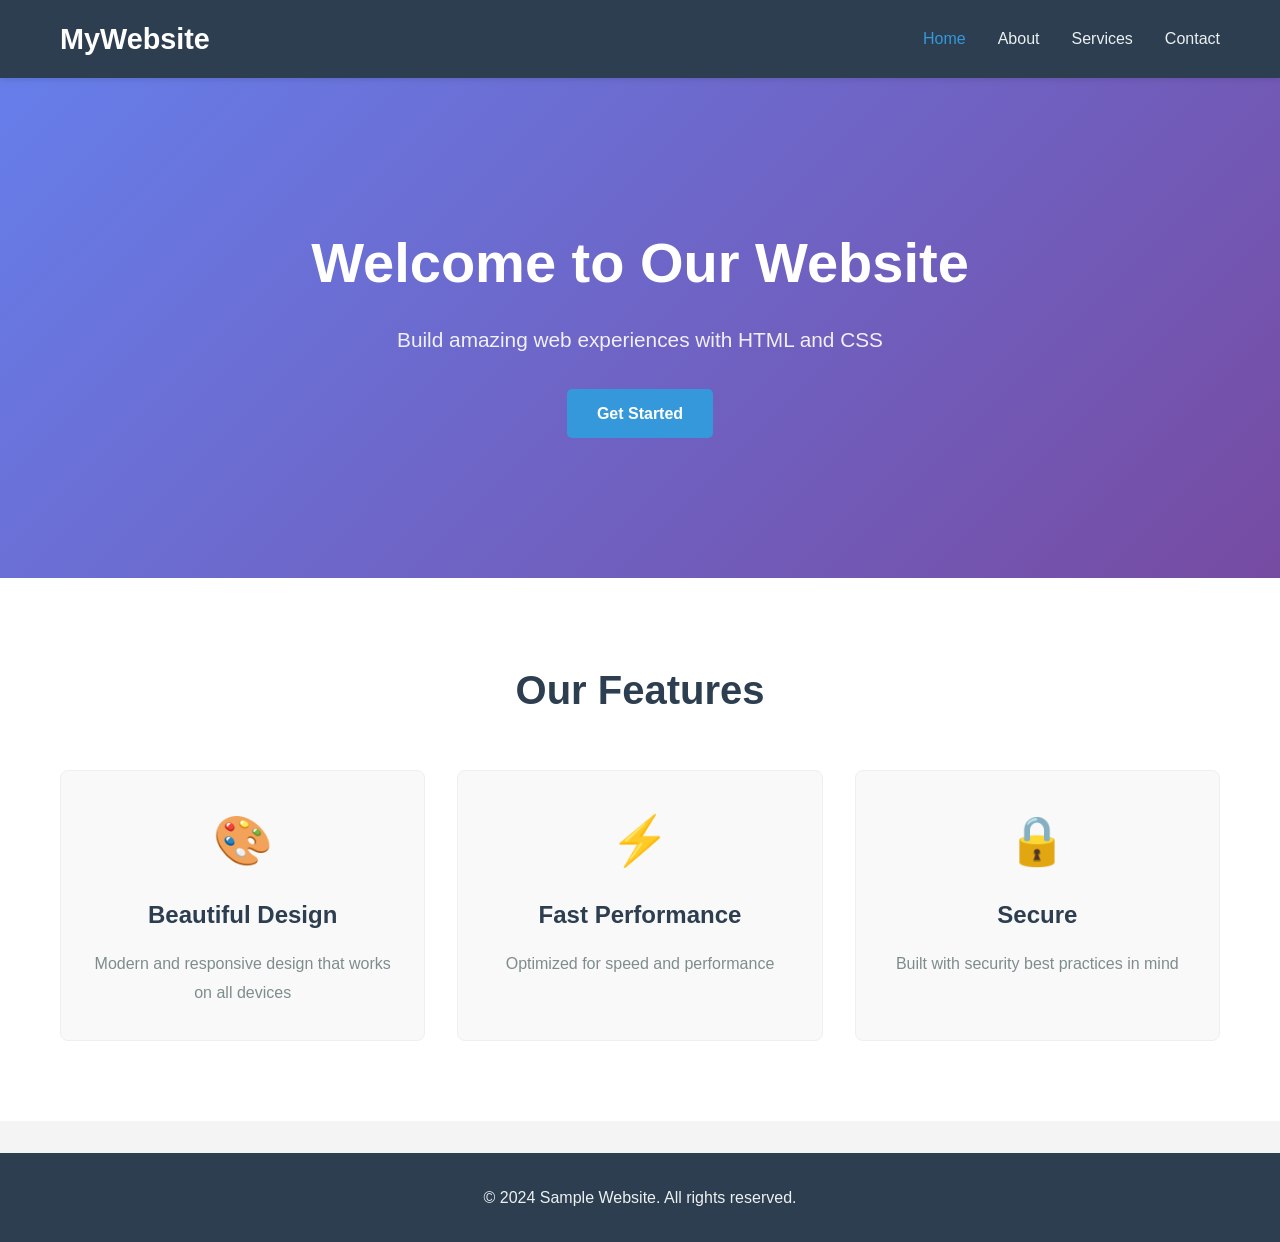
<file: index.html>
<!DOCTYPE html>
<html lang="en">
<head>
    <meta charset="UTF-8">
    <meta name="viewport" content="width=device-width, initial-scale=1.0">
    <title>Sample Website - Welcome</title>
    <link rel="stylesheet" href="style.css">
</head>
<body>
    <!-- Navigation Bar -->
    <nav class="navbar">
        <div class="container">
            <div class="logo">MyWebsite</div>
            <ul class="nav-links">
                <li><a href="index.html" class="active">Home</a></li>
                <li><a href="about.html">About</a></li>
                <li><a href="services.html">Services</a></li>
                <li><a href="contact.html">Contact</a></li>
            </ul>
        </div>
    </nav>

    <!-- Hero Section -->
    <section class="hero">
        <div class="hero-content">
            <h1>Welcome to Our Website</h1>
            <p>Build amazing web experiences with HTML and CSS</p>
            <a href="services.html" class="btn btn-primary">Get Started</a>
        </div>
    </section>

    <!-- Features Section -->
    <section class="features">
        <div class="container">
            <h2>Our Features</h2>
            <div class="features-grid">
                <div class="feature-card">
                    <div class="feature-icon">🎨</div>
                    <h3>Beautiful Design</h3>
                    <p>Modern and responsive design that works on all devices</p>
                </div>
                <div class="feature-card">
                    <div class="feature-icon">⚡</div>
                    <h3>Fast Performance</h3>
                    <p>Optimized for speed and performance</p>
                </div>
                <div class="feature-card">
                    <div class="feature-icon">🔒</div>
                    <h3>Secure</h3>
                    <p>Built with security best practices in mind</p>
                </div>
            </div>
        </div>
    </section>

    <!-- Footer -->
    <footer class="footer">
        <div class="container">
            <p>&copy; 2024 Sample Website. All rights reserved.</p>
        </div>
    </footer>
</body>
</html>
</file>
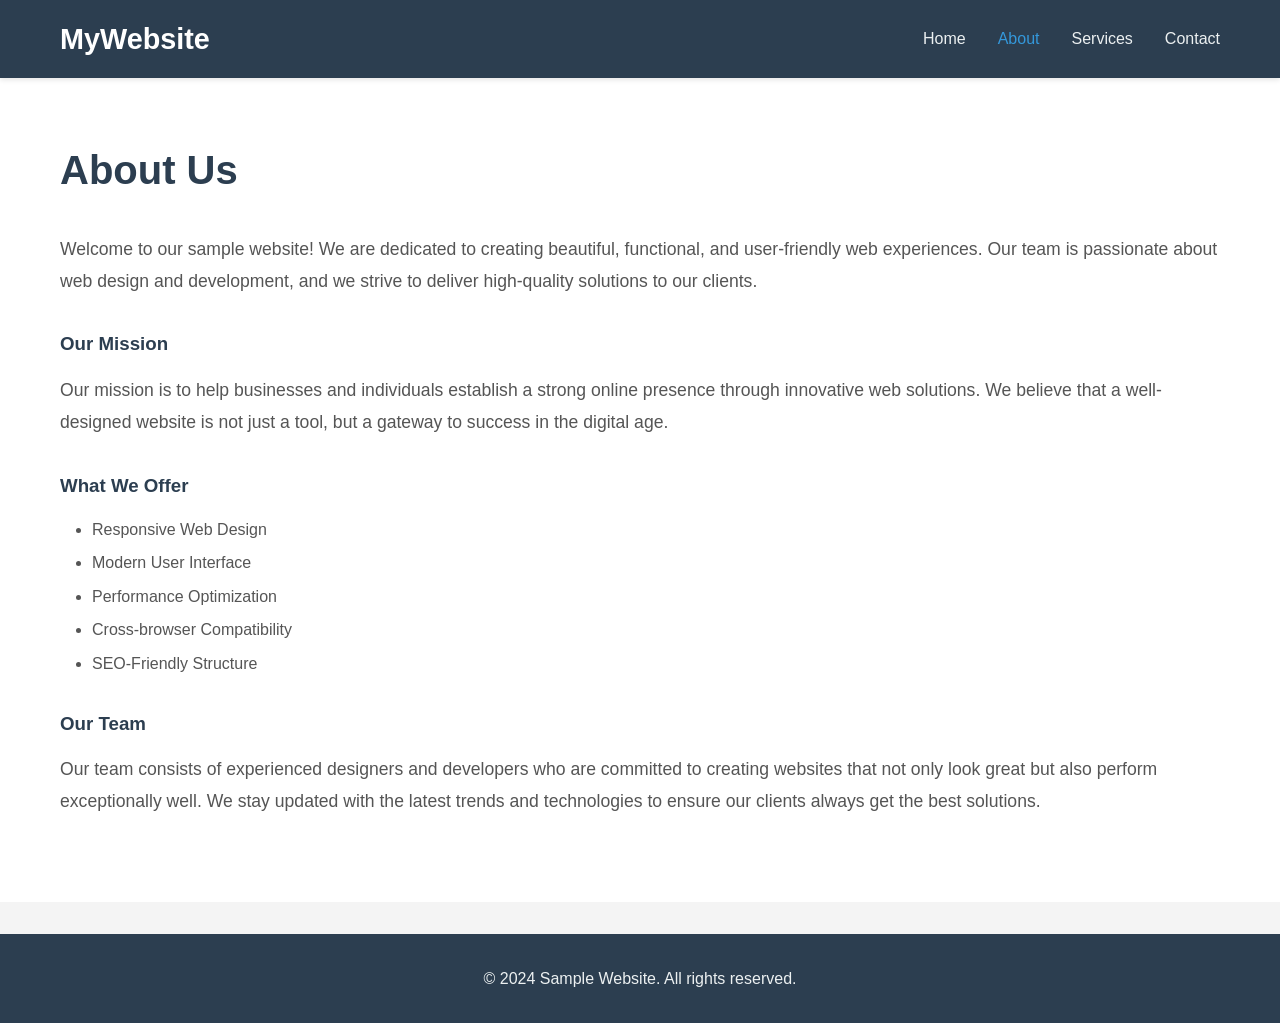
<file: about.html>
<!DOCTYPE html>
<html lang="en">
<head>
    <meta charset="UTF-8">
    <meta name="viewport" content="width=device-width, initial-scale=1.0">
    <title>About Us - Sample Website</title>
    <link rel="stylesheet" href="style.css">
</head>
<body>
    <!-- Navigation Bar -->
    <nav class="navbar">
        <div class="container">
            <div class="logo">MyWebsite</div>
            <ul class="nav-links">
                <li><a href="index.html">Home</a></li>
                <li><a href="about.html" class="active">About</a></li>
                <li><a href="services.html">Services</a></li>
                <li><a href="contact.html">Contact</a></li>
            </ul>
        </div>
    </nav>

    <!-- About Section -->
    <section class="content">
        <div class="container">
            <h2>About Us</h2>
            <p>
                Welcome to our sample website! We are dedicated to creating beautiful, functional, and user-friendly web experiences. 
                Our team is passionate about web design and development, and we strive to deliver high-quality solutions to our clients.
            </p>
            
            <h3 style="color: #2c3e50; margin-top: 2rem; margin-bottom: 1rem;">Our Mission</h3>
            <p>
                Our mission is to help businesses and individuals establish a strong online presence through innovative web solutions. 
                We believe that a well-designed website is not just a tool, but a gateway to success in the digital age.
            </p>

            <h3 style="color: #2c3e50; margin-top: 2rem; margin-bottom: 1rem;">What We Offer</h3>
            <ul style="margin-left: 2rem; color: #555;">
                <li style="margin-bottom: 0.5rem;">Responsive Web Design</li>
                <li style="margin-bottom: 0.5rem;">Modern User Interface</li>
                <li style="margin-bottom: 0.5rem;">Performance Optimization</li>
                <li style="margin-bottom: 0.5rem;">Cross-browser Compatibility</li>
                <li style="margin-bottom: 0.5rem;">SEO-Friendly Structure</li>
            </ul>

            <h3 style="color: #2c3e50; margin-top: 2rem; margin-bottom: 1rem;">Our Team</h3>
            <p>
                Our team consists of experienced designers and developers who are committed to creating websites that not only look great 
                but also perform exceptionally well. We stay updated with the latest trends and technologies to ensure our clients always 
                get the best solutions.
            </p>
        </div>
    </section>

    <!-- Footer -->
    <footer class="footer">
        <div class="container">
            <p>&copy; 2024 Sample Website. All rights reserved.</p>
        </div>
    </footer>
</body>
</html>
</file>
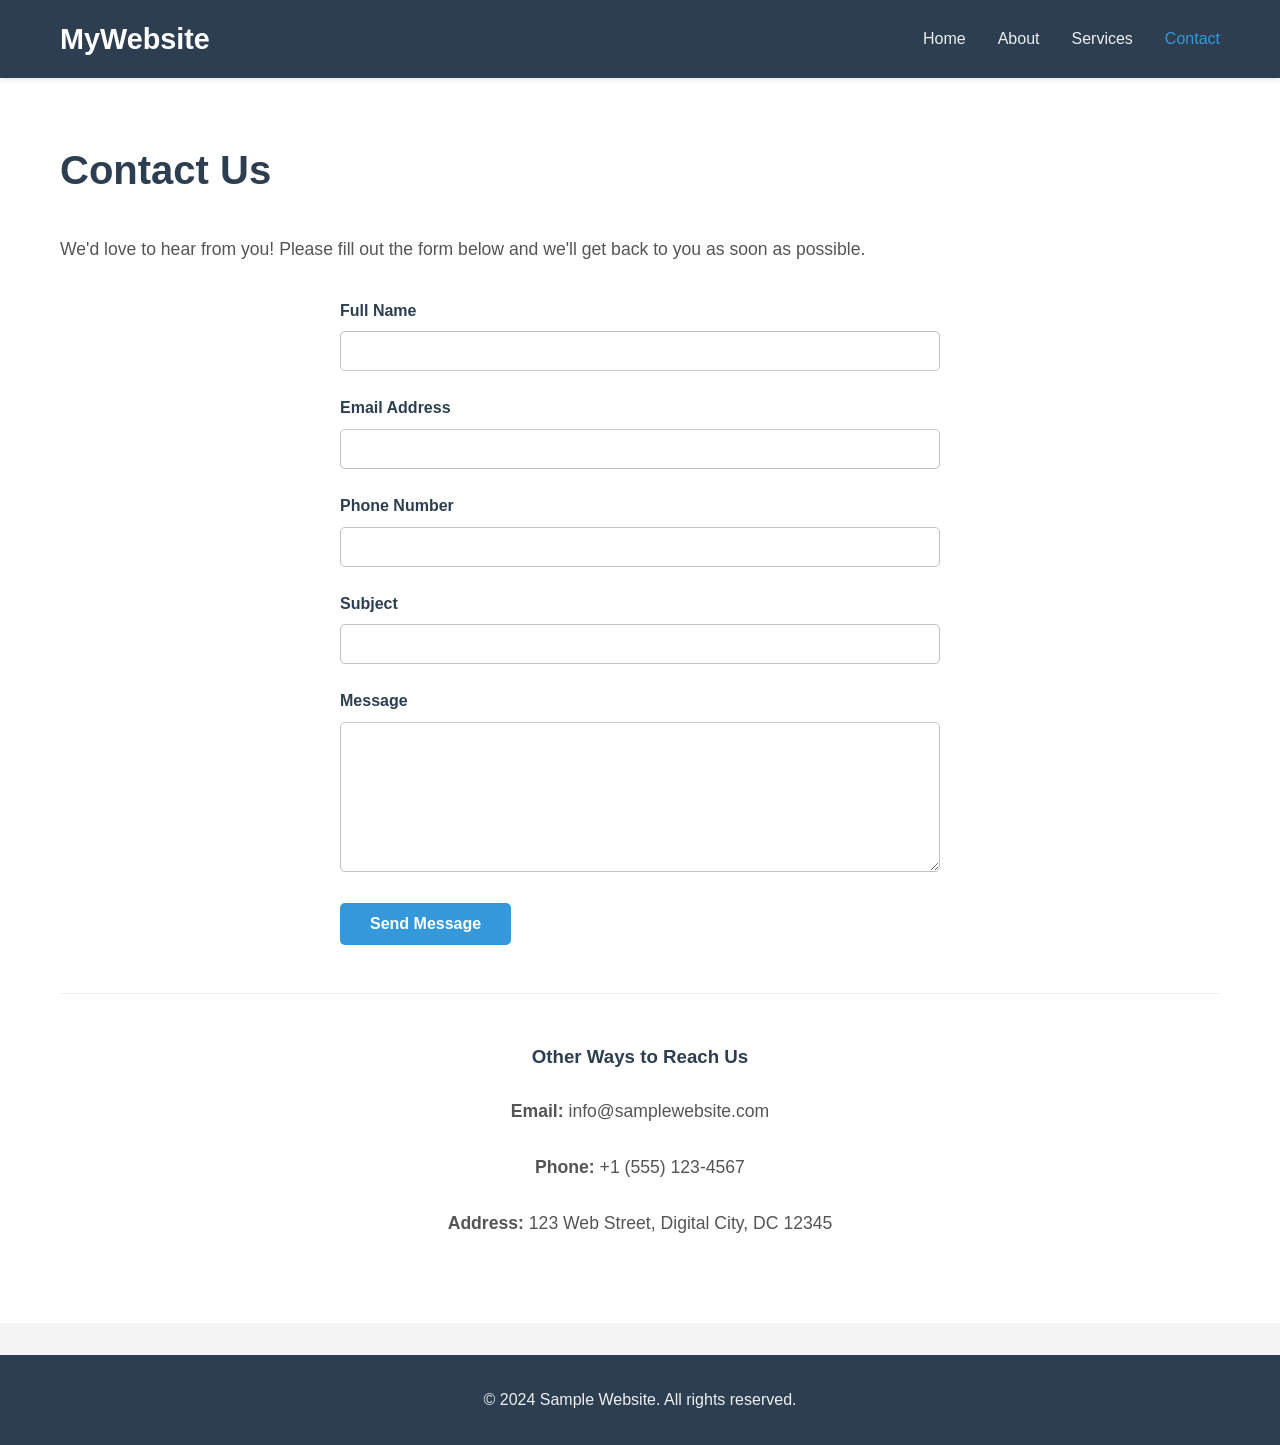
<file: contact.html>
<!DOCTYPE html>
<html lang="en">
<head>
    <meta charset="UTF-8">
    <meta name="viewport" content="width=device-width, initial-scale=1.0">
    <title>Contact Us - Sample Website</title>
    <link rel="stylesheet" href="style.css">
</head>
<body>
    <!-- Navigation Bar -->
    <nav class="navbar">
        <div class="container">
            <div class="logo">MyWebsite</div>
            <ul class="nav-links">
                <li><a href="index.html">Home</a></li>
                <li><a href="about.html">About</a></li>
                <li><a href="services.html">Services</a></li>
                <li><a href="contact.html" class="active">Contact</a></li>
            </ul>
        </div>
    </nav>

    <!-- Contact Section -->
    <section class="content">
        <div class="container">
            <h2>Contact Us</h2>
            <p>We'd love to hear from you! Please fill out the form below and we'll get back to you as soon as possible.</p>

            <div style="max-width: 600px; margin: 2rem auto;">
                <form>
                    <div class="form-group">
                        <label for="name">Full Name</label>
                        <input type="text" id="name" name="name" required>
                    </div>

                    <div class="form-group">
                        <label for="email">Email Address</label>
                        <input type="email" id="email" name="email" required>
                    </div>

                    <div class="form-group">
                        <label for="phone">Phone Number</label>
                        <input type="tel" id="phone" name="phone">
                    </div>

                    <div class="form-group">
                        <label for="subject">Subject</label>
                        <input type="text" id="subject" name="subject" required>
                    </div>

                    <div class="form-group">
                        <label for="message">Message</label>
                        <textarea id="message" name="message" required></textarea>
                    </div>

                    <button type="submit" class="btn btn-primary">Send Message</button>
                </form>
            </div>

            <hr style="margin: 3rem 0; border: none; border-top: 1px solid #ecf0f1;">

            <div style="text-align: center;">
                <h3 style="color: #2c3e50; margin-bottom: 1.5rem;">Other Ways to Reach Us</h3>
                <p><strong>Email:</strong> info@samplewebsite.com</p>
                <p><strong>Phone:</strong> +1 (555) 123-4567</p>
                <p><strong>Address:</strong> 123 Web Street, Digital City, DC 12345</p>
            </div>
        </div>
    </section>

    <!-- Footer -->
    <footer class="footer">
        <div class="container">
            <p>&copy; 2024 Sample Website. All rights reserved.</p>
        </div>
    </footer>
</body>
</html>
</file>
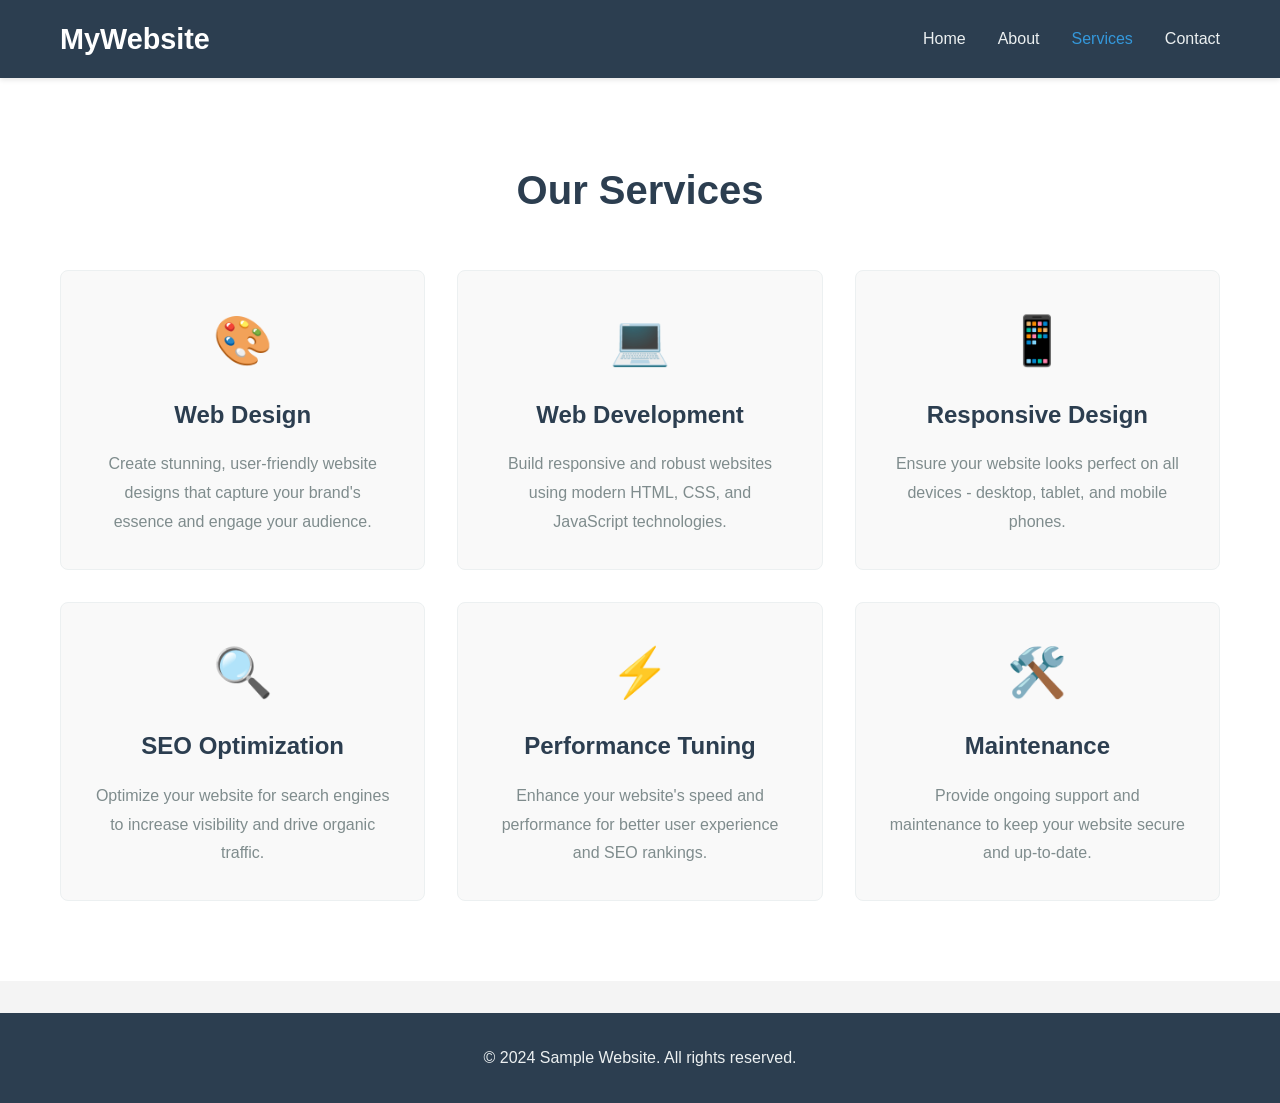
<file: services.html>
<!DOCTYPE html>
<html lang="en">
<head>
    <meta charset="UTF-8">
    <meta name="viewport" content="width=device-width, initial-scale=1.0">
    <title>Services - Sample Website</title>
    <link rel="stylesheet" href="style.css">
</head>
<body>
    <!-- Navigation Bar -->
    <nav class="navbar">
        <div class="container">
            <div class="logo">MyWebsite</div>
            <ul class="nav-links">
                <li><a href="index.html">Home</a></li>
                <li><a href="about.html">About</a></li>
                <li><a href="services.html" class="active">Services</a></li>
                <li><a href="contact.html">Contact</a></li>
            </ul>
        </div>
    </nav>

    <!-- Services Section -->
    <section class="features">
        <div class="container">
            <h2>Our Services</h2>
            <div class="features-grid">
                <div class="feature-card">
                    <div class="feature-icon">🎨</div>
                    <h3>Web Design</h3>
                    <p>Create stunning, user-friendly website designs that capture your brand's essence and engage your audience.</p>
                </div>
                <div class="feature-card">
                    <div class="feature-icon">💻</div>
                    <h3>Web Development</h3>
                    <p>Build responsive and robust websites using modern HTML, CSS, and JavaScript technologies.</p>
                </div>
                <div class="feature-card">
                    <div class="feature-icon">📱</div>
                    <h3>Responsive Design</h3>
                    <p>Ensure your website looks perfect on all devices - desktop, tablet, and mobile phones.</p>
                </div>
                <div class="feature-card">
                    <div class="feature-icon">🔍</div>
                    <h3>SEO Optimization</h3>
                    <p>Optimize your website for search engines to increase visibility and drive organic traffic.</p>
                </div>
                <div class="feature-card">
                    <div class="feature-icon">⚡</div>
                    <h3>Performance Tuning</h3>
                    <p>Enhance your website's speed and performance for better user experience and SEO rankings.</p>
                </div>
                <div class="feature-card">
                    <div class="feature-icon">🛠️</div>
                    <h3>Maintenance</h3>
                    <p>Provide ongoing support and maintenance to keep your website secure and up-to-date.</p>
                </div>
            </div>
        </div>
    </section>

    <!-- Footer -->
    <footer class="footer">
        <div class="container">
            <p>&copy; 2024 Sample Website. All rights reserved.</p>
        </div>
    </footer>
</body>
</html>
</file>
<file: style.css>
/* ============================================
   General Styles
   ============================================ */
* {
    margin: 0;
    padding: 0;
    box-sizing: border-box;
}

body {
    font-family: 'Segoe UI', Tahoma, Geneva, Verdana, sans-serif;
    line-height: 1.6;
    color: #333;
    background-color: #f4f4f4;
}

.container {
    max-width: 1200px;
    margin: 0 auto;
    padding: 0 20px;
}

/* ============================================
   Navigation Bar
   ============================================ */
.navbar {
    background-color: #2c3e50;
    padding: 1rem 0;
    position: sticky;
    top: 0;
    z-index: 100;
    box-shadow: 0 2px 5px rgba(0, 0, 0, 0.1);
}

.navbar .container {
    display: flex;
    justify-content: space-between;
    align-items: center;
}

.logo {
    font-size: 1.8rem;
    font-weight: bold;
    color: #fff;
}

.nav-links {
    display: flex;
    list-style: none;
    gap: 2rem;
}

.nav-links a {
    color: #ecf0f1;
    text-decoration: none;
    transition: color 0.3s ease;
    font-weight: 500;
}

.nav-links a:hover,
.nav-links a.active {
    color: #3498db;
}

/* ============================================
   Hero Section
   ============================================ */
.hero {
    background: linear-gradient(135deg, #667eea 0%, #764ba2 100%);
    color: white;
    padding: 120px 20px;
    text-align: center;
    min-height: 500px;
    display: flex;
    align-items: center;
    justify-content: center;
}

.hero-content h1 {
    font-size: 3.5rem;
    margin-bottom: 1rem;
    animation: slideInDown 0.8s ease;
}

.hero-content p {
    font-size: 1.3rem;
    margin-bottom: 2rem;
    opacity: 0.9;
    animation: slideInUp 0.8s ease;
}

/* ============================================
   Buttons
   ============================================ */
.btn {
    display: inline-block;
    padding: 12px 30px;
    border-radius: 5px;
    text-decoration: none;
    font-weight: 600;
    transition: all 0.3s ease;
    cursor: pointer;
    border: none;
    font-size: 1rem;
}

.btn-primary {
    background-color: #3498db;
    color: white;
}

.btn-primary:hover {
    background-color: #2980b9;
    transform: translateY(-2px);
    box-shadow: 0 5px 15px rgba(52, 152, 219, 0.4);
}

.btn-secondary {
    background-color: #2c3e50;
    color: white;
}

.btn-secondary:hover {
    background-color: #1a252f;
}

/* ============================================
   Features Section
   ============================================ */
.features {
    background-color: white;
    padding: 80px 20px;
}

.features h2 {
    text-align: center;
    font-size: 2.5rem;
    margin-bottom: 3rem;
    color: #2c3e50;
}

.features-grid {
    display: grid;
    grid-template-columns: repeat(auto-fit, minmax(300px, 1fr));
    gap: 2rem;
}

.feature-card {
    background-color: #f9f9f9;
    padding: 2rem;
    border-radius: 8px;
    text-align: center;
    transition: transform 0.3s ease, box-shadow 0.3s ease;
    border: 1px solid #ecf0f1;
}

.feature-card:hover {
    transform: translateY(-10px);
    box-shadow: 0 10px 30px rgba(0, 0, 0, 0.1);
}

.feature-icon {
    font-size: 3rem;
    margin-bottom: 1rem;
}

.feature-card h3 {
    color: #2c3e50;
    margin-bottom: 1rem;
    font-size: 1.5rem;
}

.feature-card p {
    color: #7f8c8d;
    line-height: 1.8;
}

/* ============================================
   Content Section
   ============================================ */
.content {
    background-color: white;
    padding: 60px 20px;
    min-height: 400px;
}

.content h2 {
    font-size: 2.5rem;
    color: #2c3e50;
    margin-bottom: 2rem;
}

.content p {
    font-size: 1.1rem;
    color: #555;
    line-height: 1.8;
    margin-bottom: 1.5rem;
}

/* ============================================
   Form Styles
   ============================================ */
.form-group {
    margin-bottom: 1.5rem;
}

.form-group label {
    display: block;
    margin-bottom: 0.5rem;
    font-weight: 600;
    color: #2c3e50;
}

.form-group input,
.form-group textarea {
    width: 100%;
    padding: 10px;
    border: 1px solid #bdc3c7;
    border-radius: 5px;
    font-family: inherit;
    font-size: 1rem;
    transition: border-color 0.3s ease;
}

.form-group input:focus,
.form-group textarea:focus {
    outline: none;
    border-color: #3498db;
    box-shadow: 0 0 5px rgba(52, 152, 219, 0.3);
}

.form-group textarea {
    resize: vertical;
    min-height: 150px;
}

/* ============================================
   Footer
   ============================================ */
.footer {
    background-color: #2c3e50;
    color: #ecf0f1;
    text-align: center;
    padding: 2rem;
    margin-top: 2rem;
}

.footer p {
    margin: 0;
}

/* ============================================
   Animations
   ============================================ */
@keyframes slideInDown {
    from {
        opacity: 0;
        transform: translateY(-50px);
    }
    to {
        opacity: 1;
        transform: translateY(0);
    }
}

@keyframes slideInUp {
    from {
        opacity: 0;
        transform: translateY(50px);
    }
    to {
        opacity: 1;
        transform: translateY(0);
    }
}

/* ============================================
   Responsive Design
   ============================================ */
@media (max-width: 768px) {
    .hero-content h1 {
        font-size: 2.5rem;
    }

    .hero-content p {
        font-size: 1rem;
    }

    .nav-links {
        gap: 1rem;
    }

    .features h2 {
        font-size: 2rem;
    }

    .features-grid {
        grid-template-columns: 1fr;
    }

    .content h2 {
        font-size: 2rem;
    }
}

@media (max-width: 480px) {
    .logo {
        font-size: 1.5rem;
    }

    .nav-links {
        gap: 0.5rem;
        font-size: 0.9rem;
    }

    .hero {
        padding: 80px 20px;
    }

    .hero-content h1 {
        font-size: 2rem;
    }

    .btn {
        padding: 10px 20px;
        font-size: 0.9rem;
    }
}
</file>
